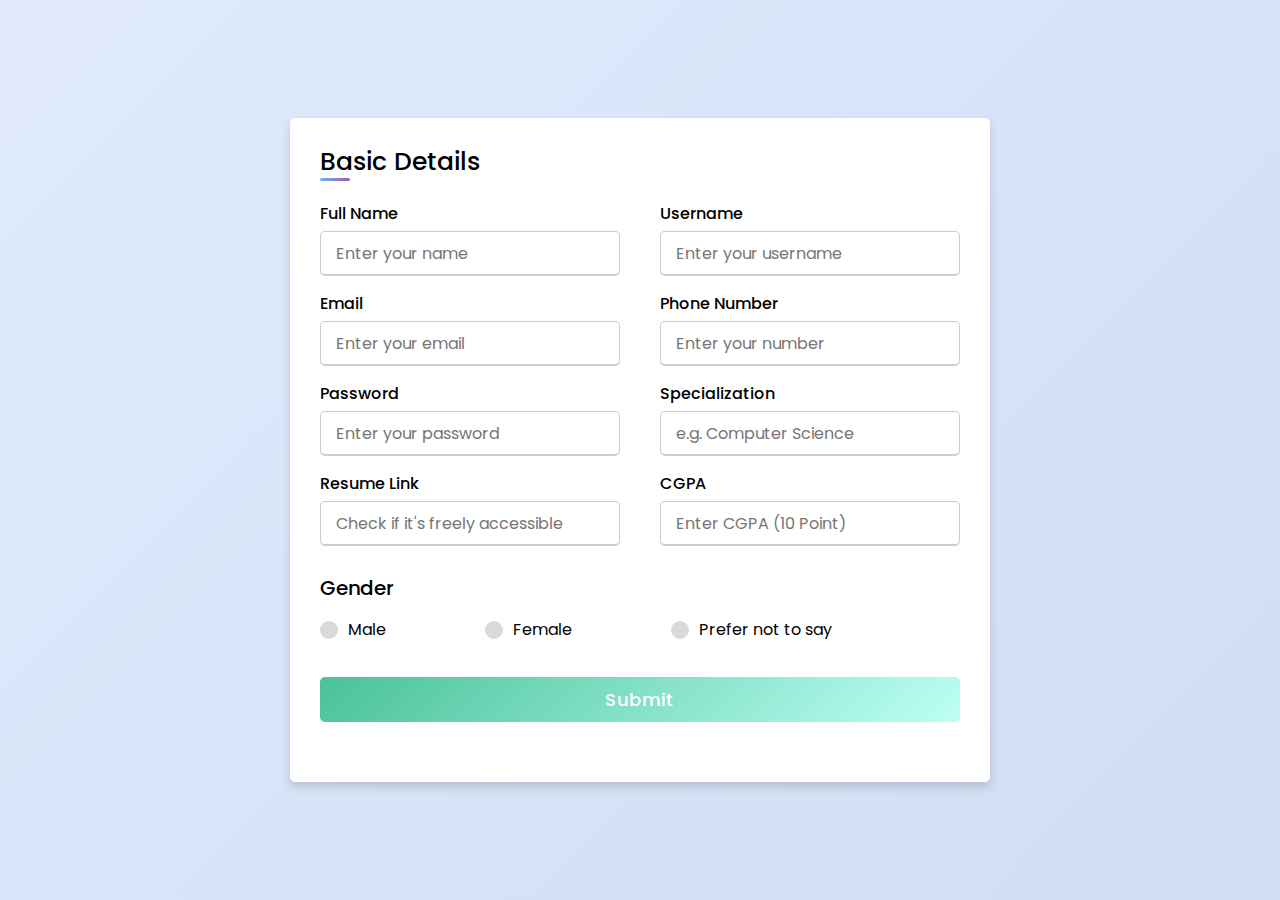
<file: index.html>
<!DOCTYPE html>
<html lang="en" dir="ltr">
  <head>
    <meta charset="UTF-8">
    <title>IT Job Application Form</title>
    <link rel="stylesheet" href="style.css">
     <meta name="viewport" content="width=device-width, initial-scale=1.0">
   </head>
<body>


  <script>
    function validate() {
                var name =
                    document.forms.RegForm.Name.value;
                var username = 
                    document.forms.RegForm.Username.value;
                var email =
                    document.forms.RegForm.EMail.value;
                var phone =
                    document.forms.RegForm.Telephone.value;
                var cgpa =
                    document.forms.RegForm.cgpa.value;

                var password =
                    document.forms.RegForm.Password.value;
                var specs = 
                    document.forms.RegForm.specs.value;
                var resume = 
                    document.forms.RegForm.resume.value;
                

                var regEmail=/^\w+([\.-]?\w+)*@\w+([\.-]?\w+)*(\.\w{2,3})+$/g;  //Javascript reGex for Email Validation.
                var regPhone=/^\d{10}$/;
                // var regCGPA=/^\d{3}$/; 
                var regCGPA=/^(10|\d)(\.\d{1,2})?$/;                                    // Javascript reGex for Phone Number validation.
                var regName = /\d+$/g;         
                var flag = true;
                //var regURL = /[(http(s)?):\/\/(www\.)?a-zA-Z0-9@:%._\+~#=]{2,256}\.[a-z]{2,6}\b([-a-zA-Z0-9@:%_\+.~#?&/ /=]*)      // Javascript reGex for Name validation
 
                if (name == "" || regName.test(name)) {
                    window.alert("Please enter your name properly.");
                    // name.focus();
                    window.location.href = "index.html";
                    flag = false;
                }
 
                if (username == "") {
                    window.alert("Please enter your username.");
                    // address.focus();
                    window.location.href = "index.html";
                    flag = false;
                }
                 
                if (email == "" || !regEmail.test(email)) {
                    window.alert("Please enter a valid e-mail address.");
                    // email.focus();
                    window.location.href = "index.html";
                    flag = false;
                }
                  
                if (password.length < 6) {
                    window.alert("Please enter a longer password (more than 6 characters) ");
                    // password.focus();
                    window.location.href = "index.html";
                    flag = false;
                }

                if (phone == "" || !regPhone.test(phone)) {
                    window.alert("Please enter valid phone number.");
                    // phone.focus();
                    window.location.href = "index.html";
                    flag = false;
                }

                if (cgpa == "" || !regCGPA.test(cgpa)) {
                    window.alert("Please enter valid CGPA");
                    // cgpa.focus();
                    window.location = "index.html";
                    flag = false;
                }
                if(flag == true)
                {
                  window.location = "thanks.html";
                }
                
            }
  </script>



  <div class="container">
    <div class="title">Basic Details</div>
    <div class="content">
      <form name = "RegForm" onsubmit = "validate(); return false">
        <div class="user-details">
          <div class="input-box">
            <span class="details">Full Name</span>
            <input type="text" placeholder="Enter your name" name = "Name" required>
          </div>
          <div class="input-box">
            <span class="details">Username</span>
            <input type="text" placeholder="Enter your username" name = "Username" required>
          </div>
          <div class="input-box">
            <span class="details">Email</span>
            <input type="text" placeholder="Enter your email" name = "EMail" required>
          </div>
          <div class="input-box">
            <span class="details">Phone Number</span>
            <input type="text" placeholder="Enter your number" name = "Telephone"required>
          </div>
          <div class="input-box">
            <span class="details">Password</span>
            <input type="text" placeholder="Enter your password" name = "Password" required>
          </div>
          <div class="input-box">
            <span class="details">Specialization</span>
            <input type="text" placeholder="e.g. Computer Science" name = "specs" required>
          </div>
          <div class="input-box">
            <span class="details">Resume Link</span>
            <input type="text" placeholder="Check if it's freely accessible" name = "resume" required>
          </div>
          <div class="input-box">
            <span class="details">CGPA</span>
            <input type="text" placeholder="Enter CGPA (10 Point)" name = "cgpa" required>
          </div>
        </div>
        <div class="gender-details">
          <input type="radio" name="gender" id="dot-1">
          <input type="radio" name="gender" id="dot-2">
          <input type="radio" name="gender" id="dot-3">
          <span class="gender-title">Gender</span>
          <div class="category">
            <label for="dot-1">
            <span class="dot one"></span>
            <span class="gender">Male</span>
          </label>
          <label for="dot-2">
            <span class="dot two"></span>
            <span class="gender">Female</span>
          </label>
          <label for="dot-3">
            <span class="dot three"></span>
            <span class="gender">Prefer not to say</span>
            </label>
          </div>
        </div>
        <div class="button">
          <input type="submit" value="Submit">
        </div>
      </form>
    </div>
  </div>

  

</body>
</html>
</file>
<file: style.css>
@import url('https://fonts.googleapis.com/css2?family=Poppins:wght@200;300;400;500;600;700&display=swap');
*{
  margin: 0;
  padding: 0;
  box-sizing: border-box;
  font-family: 'Poppins',sans-serif;
}
body{
  height: 100vh;
  display: flex;
  justify-content: center;
  align-items: center;
  padding: 10px;
  background: linear-gradient(135deg, #E0EAFC, #CFDEF3);
}
.container{
  max-width: 700px;
  width: 100%;
  background-color: #fff;
  padding: 25px 30px;
  border-radius: 5px;
  box-shadow: 0 5px 10px rgba(0,0,0,0.15);
}
.container .title{
  font-size: 25px;
  font-weight: 500;
  position: relative;
}
.container .title::before{
  content: "";
  position: absolute;
  left: 0;
  bottom: 0;
  height: 3px;
  width: 30px;
  border-radius: 5px;
  background: linear-gradient(135deg, #71b7e6, #9b59b6);
}
.content form .user-details{
  display: flex;
  flex-wrap: wrap;
  justify-content: space-between;
  margin: 20px 0 12px 0;
}
form .user-details .input-box{
  margin-bottom: 15px;
  width: calc(100% / 2 - 20px);
}
form .input-box span.details{
  display: block;
  font-weight: 500;
  margin-bottom: 5px;
}
.user-details .input-box input{
  height: 45px;
  width: 100%;
  outline: none;
  font-size: 16px;
  border-radius: 5px;
  padding-left: 15px;
  border: 1px solid #ccc;
  border-bottom-width: 2px;
  transition: all 0.3s ease;
}
.user-details .input-box input:focus,
.user-details .input-box input:valid{
  border-color: #9b59b6;
}
 form .gender-details .gender-title{
  font-size: 20px;
  font-weight: 500;
 }
 form .category{
   display: flex;
   width: 80%;
   margin: 14px 0 ;
   justify-content: space-between;
 }
 form .category label{
   display: flex;
   align-items: center;
   cursor: pointer;
 }
 form .category label .dot{
  height: 18px;
  width: 18px;
  border-radius: 50%;
  margin-right: 10px;
  background: #d9d9d9;
  border: 5px solid transparent;
  transition: all 0.3s ease;
}
 #dot-1:checked ~ .category label .one,
 #dot-2:checked ~ .category label .two,
 #dot-3:checked ~ .category label .three{
   background: #9b59b6;
   border-color: #d9d9d9;
 }
 form input[type="radio"]{
   display: none;
 }
 form .button{
   height: 45px;
   margin: 35px 0
 }
 form .button input{
   height: 100%;
   width: 100%;
   border-radius: 5px;
   border: none;
   color: #fff;
   font-size: 18px;
   font-weight: 500;
   letter-spacing: 1px;
   cursor: pointer;
   transition: all 0.3s ease;
   background: linear-gradient(135deg, #4AC29A, #BDFFF3);
 }
 form .button input:hover{
  /* transform: scale(0.99); */
  background: linear-gradient(-135deg, #4AC29A, #BDFFF3);
  }
 @media(max-width: 584px){
 .container{
  max-width: 100%;
}
form .user-details .input-box{
    margin-bottom: 15px;
    width: 100%;
  }
  form .category{
    width: 100%;
  }
  .content form .user-details{
    max-height: 300px;
    overflow-y: scroll;
  }
  .user-details::-webkit-scrollbar{
    width: 5px;
  }
  }
  @media(max-width: 459px){
  .container .content .category{
    flex-direction: column;
  }
}
</file>
